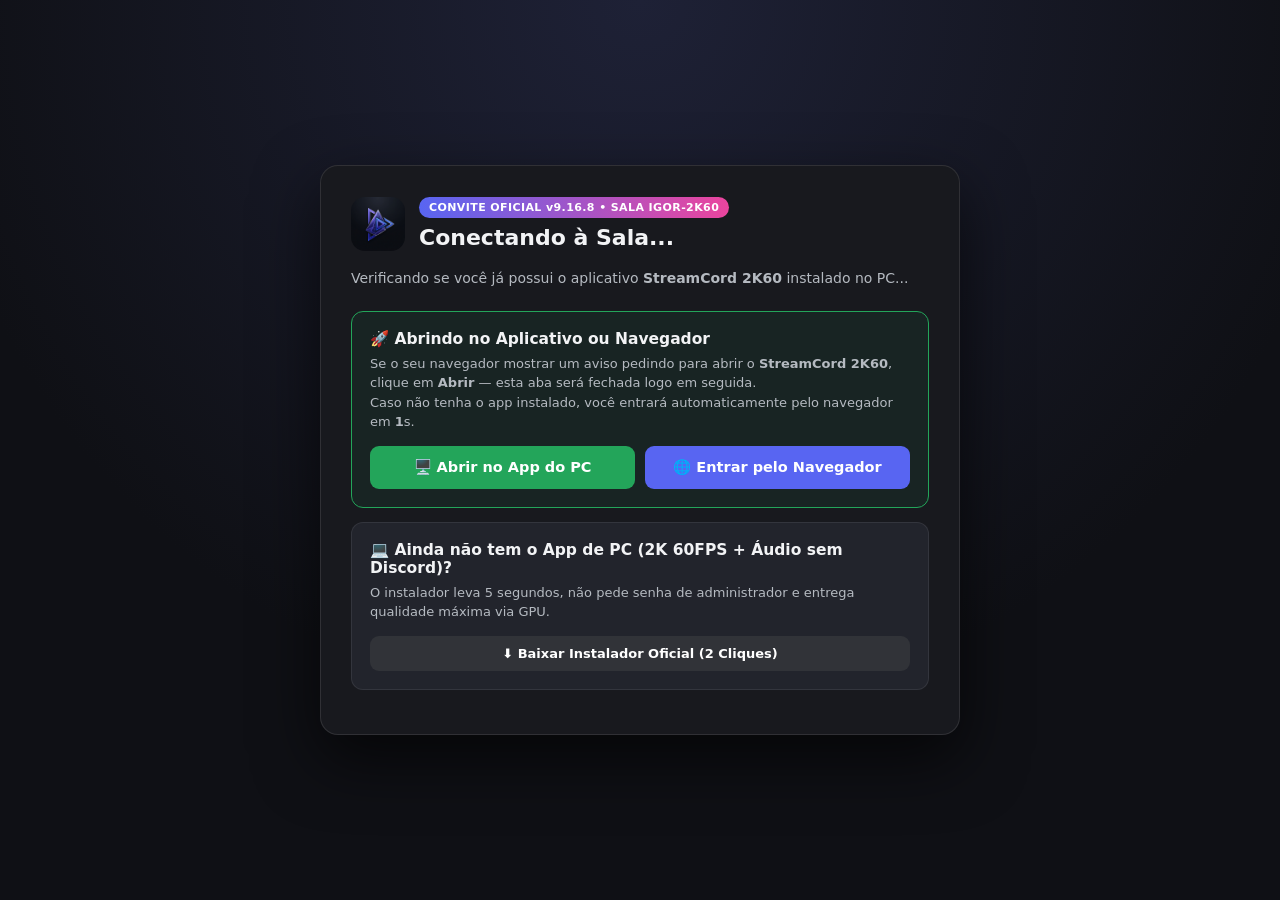
<file: convite.html>
<!DOCTYPE html>
<html lang="pt-BR">
<head>
  <meta charset="UTF-8" />
  <meta name="viewport" content="width=device-width, initial-scale=1.0" />
  <title>StreamCord 2K60 — Convite e Instalador Oficial</title>
  <link rel="icon" href="./icon.svg" type="image/svg+xml" />
  <link rel="manifest" href="./manifest.json" />
  <style>
    * { box-sizing: border-box; margin: 0; padding: 0; font-family: 'Segoe UI', Inter, system-ui, sans-serif; }
    body {
      min-height: 100vh;
      background: radial-gradient(circle at top, #1e2136 0%, #0f1015 65%);
      color: #f2f3f5;
      display: flex;
      align-items: center;
      justify-content: center;
      padding: 20px;
    }
    .card {
      width: 640px;
      max-width: 100%;
      background: #18191e;
      border: 1px solid rgba(255,255,255,0.1);
      border-radius: 18px;
      padding: 30px;
      box-shadow: 0 24px 64px rgba(0,0,0,0.65);
    }
    .header-row {
      display: flex;
      align-items: center;
      gap: 14px;
      margin-bottom: 16px;
    }
    .app-logo {
      width: 54px;
      height: 54px;
      border-radius: 14px;
      flex-shrink: 0;
    }
    .badge {
      display: inline-block;
      background: linear-gradient(90deg, #5865f2, #eb459e);
      color: #fff;
      font-size: 11px;
      font-weight: 800;
      padding: 4px 10px;
      border-radius: 99px;
      margin-bottom: 6px;
      letter-spacing: 0.4px;
    }
    h1 { font-size: 22px; line-height: 1.25; }
    .sub { color: #b5bac1; font-size: 14px; line-height: 1.5; margin-bottom: 22px; }
    .option {
      background: #22242c;
      border: 1px solid rgba(255,255,255,0.08);
      border-radius: 12px;
      padding: 18px;
      margin-bottom: 14px;
    }
    .option.recommended {
      border-color: #23a55a;
      background: rgba(35, 165, 90, 0.08);
    }
    .opt-title { font-size: 15.5px; font-weight: 700; margin-bottom: 6px; display: flex; align-items: center; gap: 8px; }
    .opt-desc { font-size: 13px; color: #b5bac1; line-height: 1.5; margin-bottom: 14px; }
    .btn {
      display: inline-flex;
      align-items: center;
      justify-content: center;
      gap: 8px;
      width: 100%;
      padding: 13px 16px;
      border-radius: 9px;
      border: none;
      font-weight: 700;
      font-size: 14.5px;
      cursor: pointer;
      text-decoration: none;
      color: #fff;
      transition: filter 0.15s;
    }
    .btn:hover { filter: brightness(1.08); }
    .btn-green { background: #23a55a; }
    .btn-blurple { background: #5865f2; }
    .btn-dark { background: #313338; font-size: 13px; padding: 10px 14px; }
    .row { display: flex; gap: 10px; margin-top: 10px; }
    .steps { font-size: 12px; color: #949ba4; margin-top: 10px; line-height: 1.45; }
    @media (max-width: 560px) {
      .card { padding: 20px; border-radius: 14px; }
      .row { flex-direction: column; }
      h1 { font-size: 19px; }
    }
  </style>
</head>
<body>
  <div class="card">
      <div class="header-row">
      <img src="./streamcord-icon.png" alt="StreamCord" class="app-logo" />
      <div>
        <span class="badge">CONVITE OFICIAL v9.16.8 • SALA <span id="room-label">IGOR-2K60</span></span>
        <h1 id="invite-heading">Conectando à Sala...</h1>
      </div>
    </div>
    <p class="sub" id="invite-status-text">Verificando se você já possui o aplicativo <strong>StreamCord 2K60</strong> instalado no PC...</p>

    <div class="option recommended" id="app-launch-box">
      <div class="opt-title">🚀 Abrindo no Aplicativo ou Navegador</div>
      <p class="opt-desc" id="launch-desc">
        Se o seu navegador mostrar um aviso pedindo para abrir o <strong>StreamCord 2K60</strong>, clique em <strong>Abrir</strong> — esta aba será fechada logo em seguida.<br/>
        Caso não tenha o app instalado, você entrará automaticamente pelo navegador em <strong id="countdown-sec">2</strong>s.
      </p>
      <div class="row">
        <a class="btn btn-green" id="btn-open-app" href="#">🖥️ Abrir no App do PC</a>
        <a class="btn btn-blurple" id="btn-web" href="./?room=IGOR-2K60">🌐 Entrar pelo Navegador</a>
      </div>
    </div>

    <div class="option">
      <div class="opt-title">💻 Ainda não tem o App de PC (2K 60FPS + Áudio sem Discord)?</div>
      <p class="opt-desc">
        O instalador leva 5 segundos, não pede senha de administrador e entrega qualidade máxima via GPU.
      </p>
      <a class="btn btn-dark" href="https://github.com/igorvalente00/streamcord-updater/releases/latest/download/StreamCord-Instalador.exe">⬇️ Baixar Instalador Oficial (2 Cliques)</a>
    </div>
  </div>

  <script>
    const params = new URLSearchParams(location.search);
    const room = (params.get('room') || 'IGOR-2K60').toUpperCase().replace(/[^A-Z0-9_-]/g, '');
    const webUrl = './?room=' + encodeURIComponent(room);
    const appDeepLink = 'streamcord://room/' + encodeURIComponent(room);

    document.getElementById('room-label').textContent = room;
    document.getElementById('btn-web').href = webUrl;
    document.getElementById('btn-open-app').href = appDeepLink;

    if ('serviceWorker' in navigator) {
      navigator.serviceWorker.register('./sw.js').catch(() => {});
    }

    let appDetected = false;
    let fallbackTimer = null;
    let countdownTimer = null;

    function markAppOpened() {
      if (appDetected) return;
      appDetected = true;
      if (fallbackTimer) clearTimeout(fallbackTimer);
      if (countdownTimer) clearInterval(countdownTimer);
      document.getElementById('invite-heading').textContent = 'Aplicativo StreamCord Detectado!';
      document.getElementById('invite-status-text').innerHTML =
        '✅ Confirme a abertura na janela do navegador para entrar direto na sala <strong>' + room + '</strong> pelo app.';
      document.getElementById('launch-desc').textContent =
        'Tentando fechar esta aba automaticamente... Se preferir ficar no navegador, clique em "Entrar pelo Navegador".';
      setTimeout(() => {
        try { window.open('', '_self'); window.close(); } catch (_) {}
      }, 1400);
    }

    const isMobile = /Android|iPhone|iPad|iPod|Mobile/i.test(navigator.userAgent);
    if (isMobile) {
      document.getElementById('invite-heading').textContent = 'Abrindo no Navegador Mobile...';
      document.getElementById('invite-status-text').innerHTML =
        '📱 Dispositivo móvel detectado. Entrando direto na sala <strong>' + room + '</strong> pela versão Web Mobile...';
      const openAppBtn = document.getElementById('btn-open-app');
      if (openAppBtn) openAppBtn.style.display = 'none';
      setTimeout(() => {
        window.location.replace(webUrl);
      }, 350);
    } else {
      window.addEventListener('blur', markAppOpened);
      document.addEventListener('visibilitychange', () => {
        if (document.hidden) markAppOpened();
      });

      // Dispara o protocolo nativo streamcord:// imediatamente
      setTimeout(() => {
        try {
          window.location.href = appDeepLink;
        } catch (_) {}
      }, 80);

      // Se em 1.8s o navegador não abriu modal/app (não instalado), entra direto pelo navegador
      let secs = 2;
      countdownTimer = setInterval(() => {
        secs = Math.max(0, secs - 1);
        const el = document.getElementById('countdown-sec');
        if (el) el.textContent = String(secs);
      }, 900);

      fallbackTimer = setTimeout(() => {
        if (!appDetected && !document.hidden) {
          window.location.replace(webUrl);
        }
      }, 1900);
    }
  </script>
</body>
</html>
</file>
